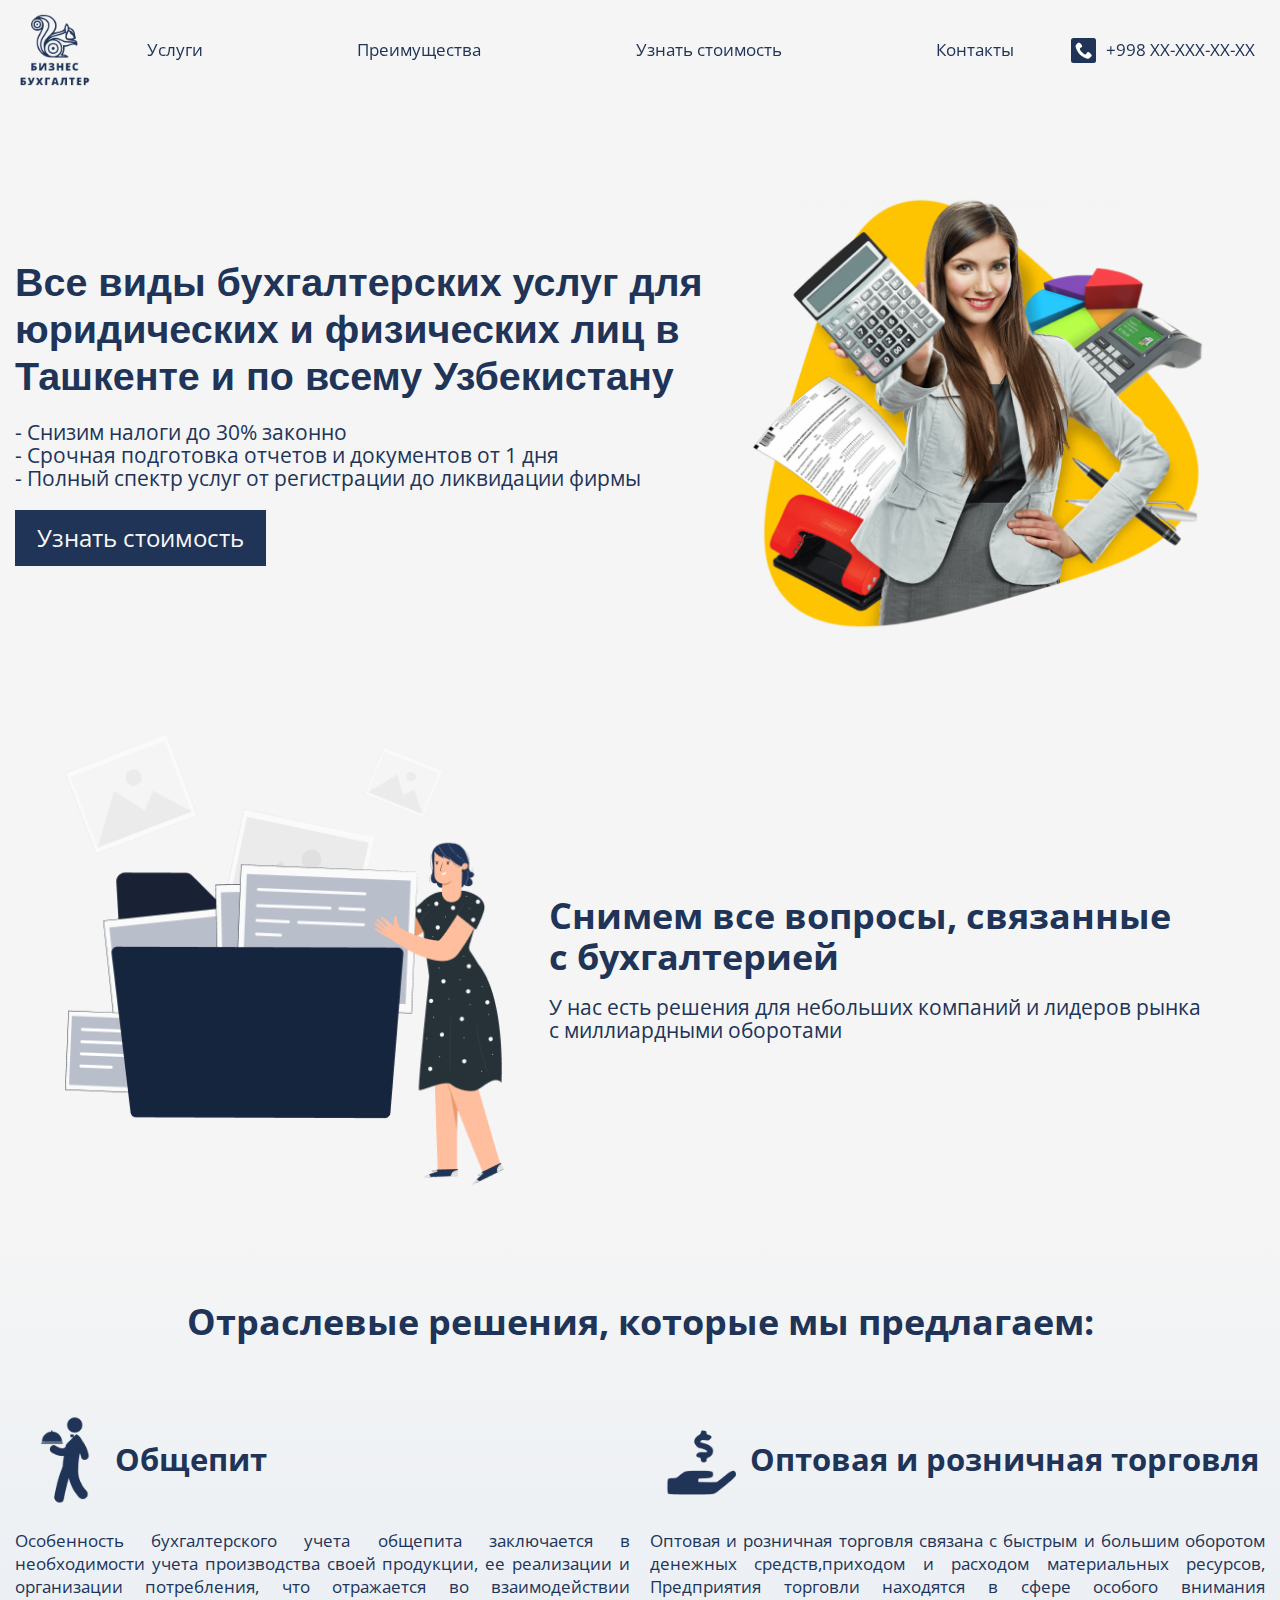
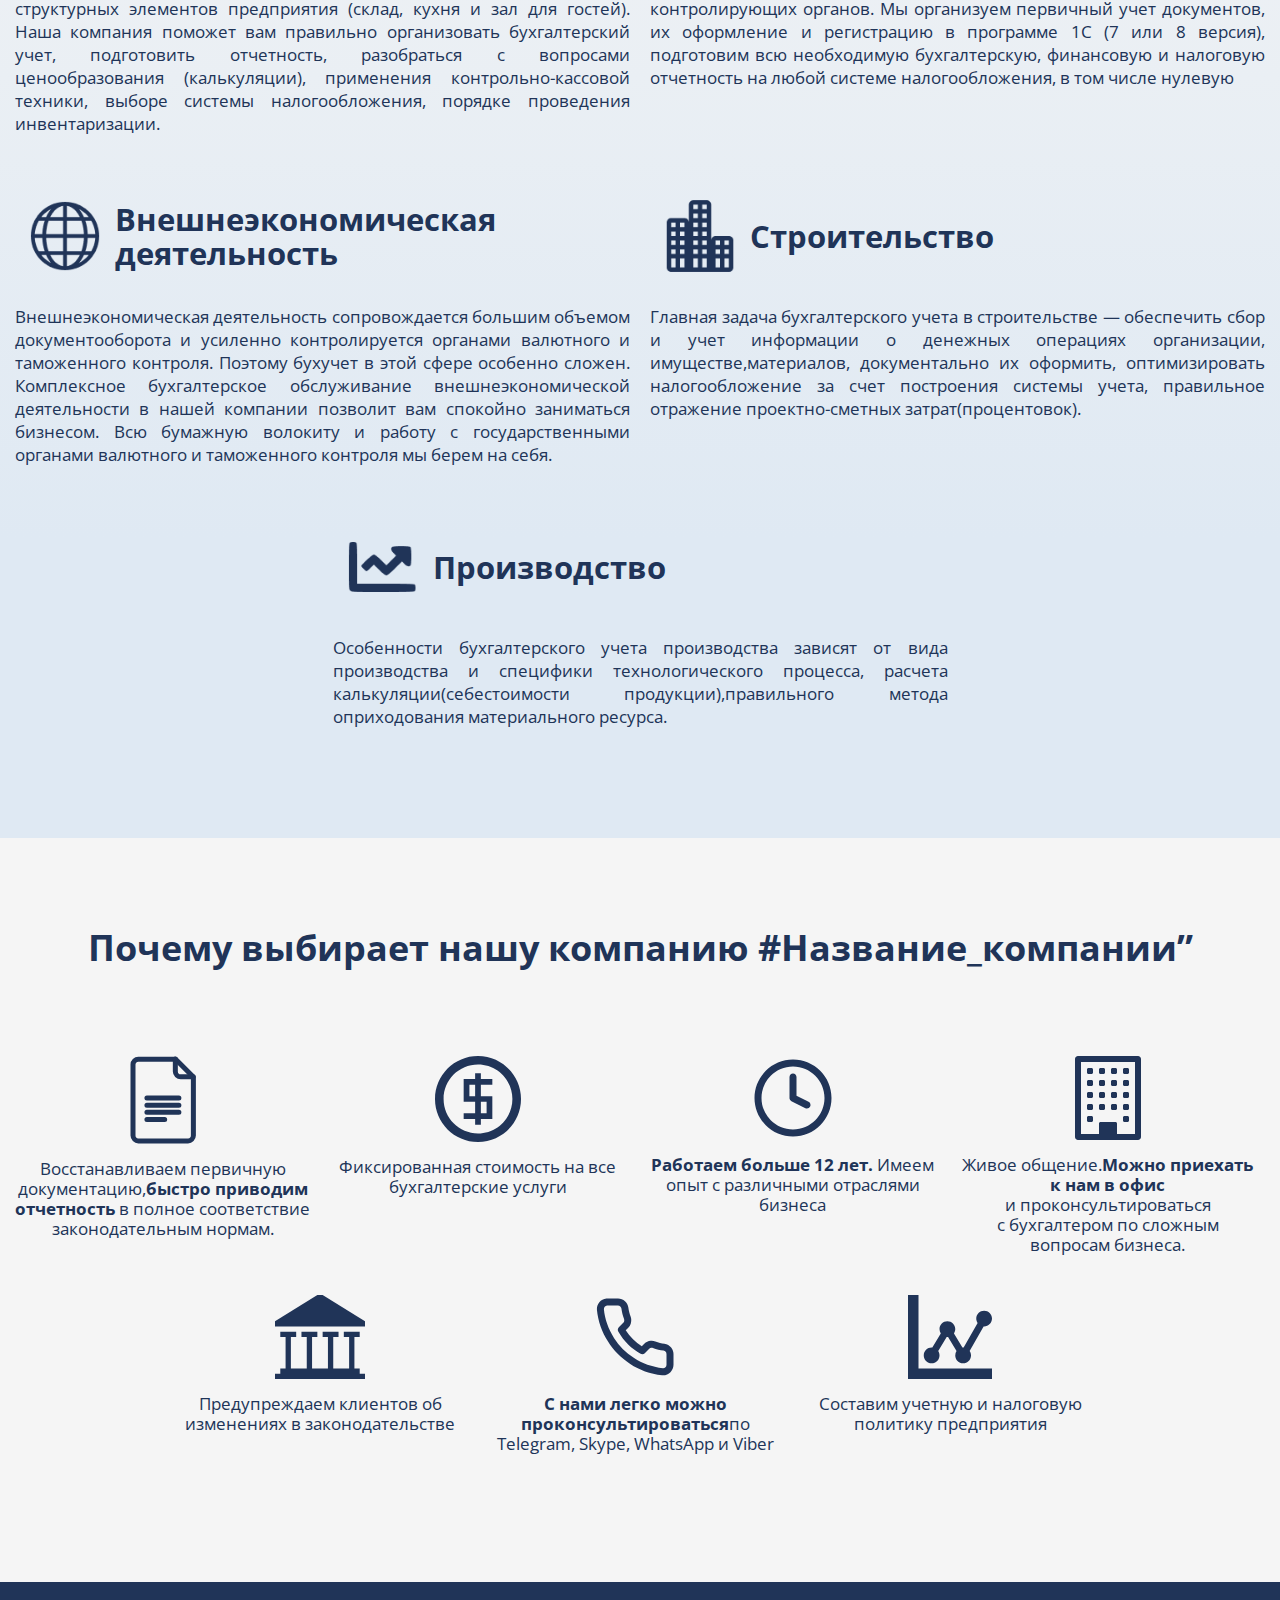
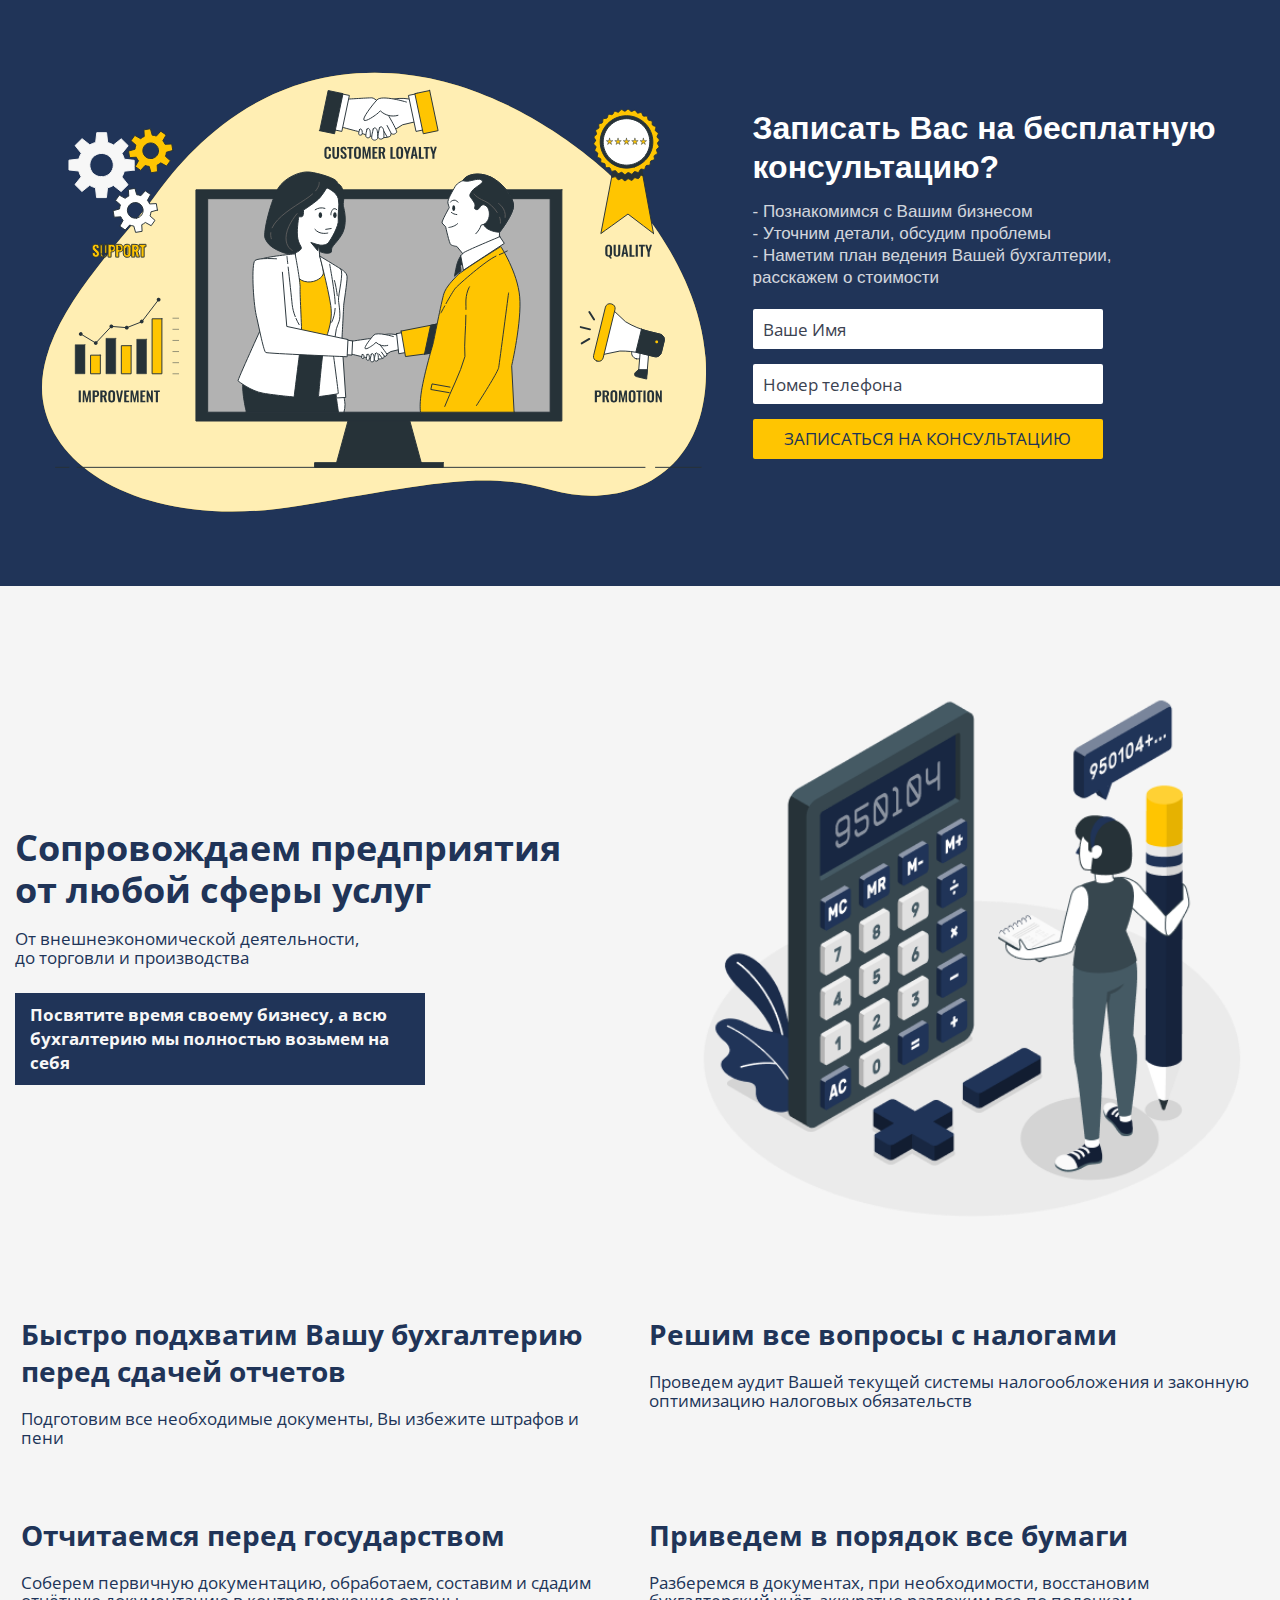
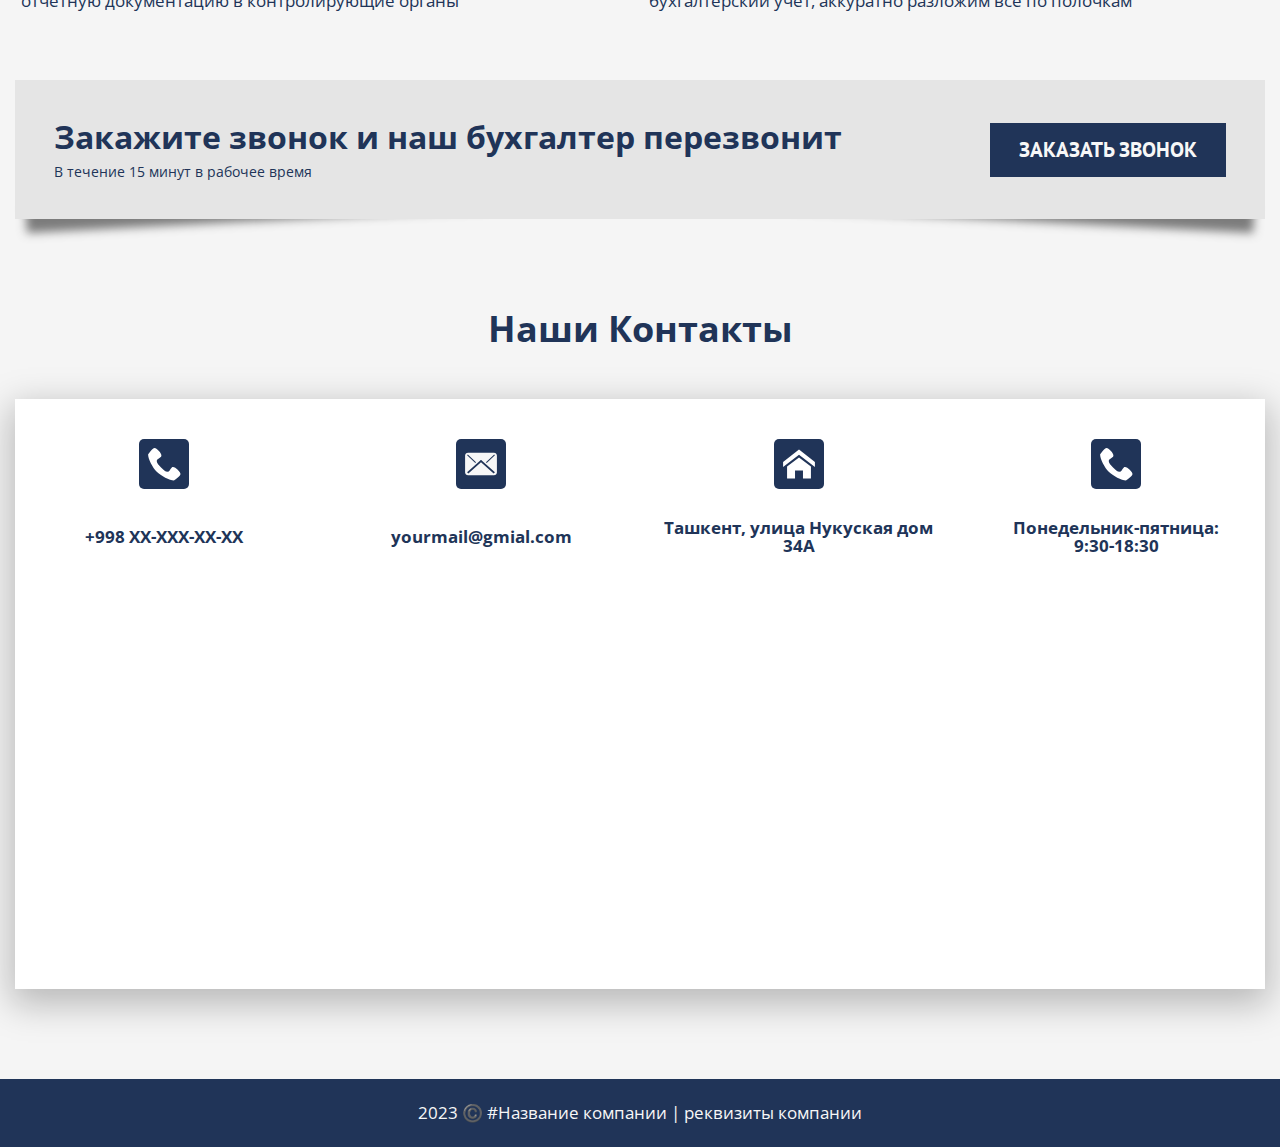
<file: index.html>
<!DOCTYPE html>
<html lang="en">
<head>
   <meta charset="UTF-8">
   <meta http-equiv="X-UA-Compatible" content="IE=edge">
   <meta name="viewport" content="width=device-width, initial-scale=1.0">
   <link rel="stylesheet" href="css/style.min.css?_v=20230107062834">
   <!-- Заголовок страницы в браузере -->
   <title>Бухгалтерский аутсорсинг</title>
   <!-- Кодировка страницы -->
   <meta http-equiv="Content-type" content="text/html;charset=UTF-8" />

   <!-- Отключает формирование ссылки у номера телефона на iOS -->
   <meta name="format-detection" content="telephone=no">
   <!-- Краткое описание страницы  -->
   <meta name="description" content="">
   <!-- Ключевые слова страницы  -->
   <meta name="keywords" content="">
   <!-- Управление доступом поисковых роботов к странице -->
   <!-- Запрет индексации страницы полностью -->
   <!--<meta name="robots" content="none">-->
   <!-- Автор страницы -->
   <meta name="Author" content="Умаров Тимур">
   <!-- Авторские права -->
   <meta name="Copyright" content="">
   <!-- Адрес автора -->
   <meta name="Address" content="">
   <!-- локализация сайта, для русскоязычного сайта ru_RU -->
   <!--<meta property="og:locale" content="ru_RU">-->
   <!-- тип контента, по умолчанию используется article -->
   <meta property="og:type" content="article">
   <!-- заголовок страницы, который будет выводится в записи социальной сети -->
   <meta property="og:title" content="">
   <!-- описание страницы -->
   <meta property="og:description" content="">
   <!-- ссылка на изображение, которое будет публиковаться в записи -->
   <meta property="og:image" content="">
   <!-- ссылка на текущую страницу -->
   <meta property="og:url" content="">
   <!-- название сайта -->
   <meta property="og:site_name" content="">
   <!-- Тип карты, по умолчанию используется summary -->
   <meta name="twitter:card" content="">
   <!-- Имя/логин автора -->
   <meta name="twitter:site" content="">
   <!-- Название страницы -->
   <meta name="twitter:title" content="">
   <!-- Описание страницы -->
   <meta name="twitter:description" content="">
   <!-- Cсылка на изображение -->
   <meta name="twitter:image" content="">
</head>

<body>
   <div class="wrapper">
      <header class="header">
   <div class="header__content _container">
      <div class="header__burger">
         <span></span>
      </div>
      <div class="header__logo _ibg">
         <picture><source srcset="img/logo.webp" type="image/webp"><img src="img/logo.png" alt=""></picture>
      </div>
      <div class="header__body">
         <nav class="header__menu">
            <ul class="header__menu-list">
               <li >
                  <a href="" class="header__menu-link _decisions-header">Услуги</a>
               </li>
               <li>
                  <a href="" class="header__menu-link _company-header">Преимущества</a>
               </li>
               <li >
                  <a href="" class="header__menu-link _consultation-header">Узнать стоимость</a>
               </li>
               <li >
                  <a href="" class="header__menu-link _contacts-header">Контакты</a>
               </li>
            </ul>
            <div class="header__menu-contacts">
               <a href="" class="header__menu-contacts__mail">
                  <img src="img/icon/mail.svg" alt="">
                  <span>yourmailaddrers@gmail.com</a></span>
               <a href="" class="header__menu-contacts__phone">
                  <img src="img/icon/phone.svg" alt="">
                  <span>+998 XX-XXX-XX-XX</span>
               </a>
            </div>
         </nav>
         <div href="" class="header__phone">
            <div class="header__phone-content">
               <img class="header__phone-image" src="img/icon/phone.svg" alt="">
               <a class="header__phone-link" href="">+998 XX-XXX-XX-XX</a>
            </div>
         </div>
      </div>
   </div>
</header>


      <main class="main">
         <section class="first">
            <div class="first__content _container">
               <div class="first__content-row">
                  <div class="first__body">
                     <h1 class="first__body-title">
                        Все виды бухгалтерских услуг
                        для юридических и физических лиц
                        в Ташкенте и по всему Узбекистану
                     </h1>
                     <ul class="first__body-subtitle">
                        <li>- Снизим налоги до 30% законно</li>
                        <li>- Срочная подготовка отчетов и документов от 1 дня</li>
                        <li>- Полный спектр услуг от регистрации до ликвидации фирмы</li>
                     </ul>
                     <a href="" class="first__body-button _to-contacts">Узнать стоимость</a>
                  </div>
                  <div class="first__image _ibg">
                     <picture><source srcset="img/first-image.webp" type="image/webp"><img src="img/first-image.png" alt=""></picture>
                  </div>
               </div>
            </div>
         </section>
         <section class="second _container">
            <div class="second__row">
               <div class="second__image _ibg">
                  <picture><source srcset="img/second-image.webp" type="image/webp"><img src="img/second-image.png" alt=""></picture>
               </div>
               <div class="second__body">
                  <h2 class="second__body-title">Снимем все вопросы,
                     связанные <div>с бухгалтерией</div></h2>
                  <p class="second__body-text">У нас есть решения для небольших компаний и лидеров рынка <br> с миллиардными оборотами</p>
               </div>
            </div>
         </section>
         <section class="decisions">
            <div class="decisions__content _container">
               <h2 class="decisions__title">Отраслевые решения, которые мы предлагаем:</h2>
               <div class="decisions__row">
                  <article class="decisions__item">
                     <div class="decisions__item-row">
                        <div class="decisions__item-image _ibg">
                           <picture><source srcset="img/theDecisions/restaurant-service.webp" type="image/webp"><img src="img/theDecisions/restaurant-service.png" alt=""></picture>
                        </div>
                        <h3 class="decisions__item-title">Общепит</h3>
                     </div>
                     <p class="decisions__item-text">Особенность бухгалтерского учета общепита заключается в необходимости учета производства своей продукции, ее реализации и организации потребления, что отражается во взаимодействии структурных элементов предприятия (склад, кухня и зал для гостей).
                        Наша компания поможет вам правильно организовать бухгалтерский учет, подготовить отчетность, разобраться с вопросами ценообразования (калькуляции), применения контрольно-кассовой техники, выборе системы налогообложения, порядке проведения инвентаризации.</p>
                  </article>
                  <article class="decisions__item">
                     <div class="decisions__item-row">
                        <div class="decisions__item-image _ibg">
                           <picture><source srcset="img/theDecisions/money-arm.webp" type="image/webp"><img src="img/theDecisions/money-arm.png" alt=""></picture>
                        </div>
                        <h3 class="decisions__item-title">Оптовая и розничная торговля</h3>
                     </div>
                     <p class="decisions__item-text">Оптовая и розничная торговля связана с быстрым и большим оборотом денежных средств,приходом и расходом материальных ресурсов, Предприятия торговли находятся в сфере особого внимания контролирующих органов.
                        Мы организуем первичный учет документов, их оформление и регистрацию в программе 1С (7 или 8 версия), подготовим всю необходимую бухгалтерскую, финансовую и налоговую отчетность на любой системе налогообложения, в том числе нулевую</p>
                  </article>
                  <article class="decisions__item">
                     <div class="decisions__item-row">
                        <div class="decisions__item-image _ibg">
                           <picture><source srcset="img/theDecisions/earth.webp" type="image/webp"><img src="img/theDecisions/earth.png" alt=""></picture>
                        </div>
                        <h3 class="decisions__item-title _big">Внешнеэкономическая деятельность</h3>
                     </div>
                     <p class="decisions__item-text">Внешнеэкономическая деятельность сопровождается большим объемом документооборота и усиленно контролируется органами валютного и таможенного контроля. Поэтому бухучет в этой сфере особенно сложен.
                        Комплексное бухгалтерское обслуживание внешнеэкономической деятельности в нашей компании позволит вам спокойно заниматься бизнесом. Всю бумажную волокиту и работу с государственными органами валютного и таможенного контроля мы берем на себя.</p>
                  </article>
                  <article class="decisions__item">
                     <div class="decisions__item-row">
                        <div class="decisions__item-image _ibg">
                           <picture><source srcset="img/theDecisions/building.webp" type="image/webp"><img src="img/theDecisions/building.png" alt=""></picture>
                        </div>
                        <h3 class="decisions__item-title">Строительство</h3>
                     </div>
                     <p class="decisions__item-text">Главная задача бухгалтерского учета в строительстве — обеспечить сбор и учет информации о денежных операциях организации, имуществе,материалов, документально их оформить, оптимизировать налогообложение за счет построения системы учета, правильное отражение проектно-сметных затрат(процентовок).</p>
                  </article>
                  <article class="decisions__item">
                     <div class="decisions__item-row">
                        <div class="decisions__item-image _ibg">
                           <picture><source srcset="img/theDecisions/improve.webp" type="image/webp"><img src="img/theDecisions/improve.png" alt=""></picture>
                        </div>
                        <h3 class="decisions__item-title">Производство</h3>
                     </div>
                     <p class="decisions__item-text">Особенности бухгалтерского учета производства зависят от вида производства и специфики технологического процесса, расчета калькуляции(себестоимости продукции),правильного метода оприходования материального ресурса.</p>
                  </article>
               </div>
            </div>
         </section>
         <section class="company _container">
            <h2 class="company__title">Почему выбирает нашу компанию #Название_компании”</h2>
            <div class="company__row">
               <article class="company__item">
                  <div class="company__item-icon">
                     <img src="img/Choise/docs.svg" alt="">
                  </div>
                  <p class="company__item-text">
                     Восстанавливаем первичную документацию,<strong>быстро приводим отчетность</strong> в полное соответствие законодательным нормам.
                  </p>
               </article>
               <article class="company__item">
                  <div class="company__item-icon">
                     <img src="img/Choise/money.svg" alt="">
                  </div>
                  <p class="company__item-text">
                     Фиксированная стоимость на все бухгалтерские услуги
                  </p>
               </article>
               <article class="company__item">
                  <div class="company__item-icon">
                     <img src="img/Choise/clock.svg" alt="">
                  </div>
                  <p class="company__item-text">
                     <strong>Работаем больше 12 лет.</strong> Имеем опыт с&nbspразличными отраслями бизнеса
                  </p>
               </article>
               <article class="company__item">
                  <div class="company__item-icon">
                     <img src="img/Choise/building.svg" alt="">
                  </div>
                  <p class="company__item-text">
                     Живое общение.<strong>Можно приехать к нам в офис</strong> и&nbspпроконсультироваться с&nbspбухгалтером по сложным вопросам бизнеса.
                  </p>
               </article>
               <article class="company__item">
                  <div class="company__item-icon">
                     <img src="img/Choise/library.svg" alt="">
                  </div>
                  <p class="company__item-text">
                     Предупреждаем клиентов об изменениях в законодательстве
                  </p>
               </article>
               <article class="company__item">
                  <div class="company__item-icon">
                     <img src="img/Choise/phone.svg" alt="">
                  </div>
                  <p class="company__item-text">
                     <strong>С нами легко можно проконсультироваться</strong>по Telegram, Skype, WhatsApp и Viber
                  </p>
               </article>
               <article class="company__item">
                  <div class="company__item-icon">
                     <img src="img/Choise/stats-dots.svg" alt="">
                  </div>
                  <p class="company__item-text">
                     Составим учетную и налоговую политику предприятия
                  </p>
               </article>
            </div>
         </section>
         <section class="consultation">
            <div class="consultation__content _container">
               <div class="consultation__row">
                  <div class="consultation__image _img">
                     <img loading="lazy" src="img/contacts-image.svg" alt="">
                  </div>
                  <div class="consultation__body">
                     <h3 class="consultation__title">Записать
                        Вас на&nbspбесплатную
                        консультацию?</h3>
                     <ul class="consultation__subtitle">
                        <li class="consultation__text">- Познакомимся с Вашим бизнесом</li>
                        <li class="consultation__text">- Уточним детали, обсудим проблемы</li>
                        <li class="consultation__text">- Наметим план ведения Вашей бухгалтерии, расскажем о стоимости</li>
                       </ul>
                     <form action="#" id="form" class="consultation__form">
                        <input type="text" class="_req" placeholder="Ваше Имя" name="name" id="">
                        <input type="tel" class="_req _tel" placeholder="Номер телефона" name="number" id="">
                        <button type="submit">ЗАПИСАТЬСЯ НА КОНСУЛЬТАЦИЮ</button>
                        <div class="result-popap"></div>
                     </form>
                  </div>
               </div>
            </div>
         </section>
         <section class="scope _container">
            <div class="scope__row">
               <div class="scope__body">
                  <h2 class="scope__title">Сопровождаем предприятия
                     от&nbspлюбой сферы услуг</h2>
                  <p class="scope__subtitle">От внешнеэкономической деятельности,
                     до&nbsp;торговли и&nbspпроизводства</p>
                  <p class="scope__text">Посвятите время своему бизнесу,
                     а&nbsp;всю бухгалтерию мы полностью
                     возьмем на себя</p>
               </div>
               <div class="scope__image _ibg">
                  <picture><source srcset="img/Calculator.webp" type="image/webp"><img src="img/Calculator.png" alt=""></picture>
               </div>
            </div>
         </section>
         <section class="benefits _container">
            <div class="benefits__row">
               <article class="benefits__item">
                  <h3 class="benefits__item-title">Быстро подхватим Вашу бухгалтерию перед сдачей отчетов</h3>
                  <p class="benefits__item-text">Подготовим все необходимые документы, Вы избежите штрафов и пени</p>
               </article>
               <article class="benefits__item">
                  <h3 class="benefits__item-title">Решим все вопросы с&nbspналогами</h3>
                  <p class="benefits__item-text">Проведем аудит Вашей текущей системы налогообложения и законную оптимизацию налоговых обязательств</p>
               </article>
               <article class="benefits__item">
                  <h3 class="benefits__item-title">Отчитаемся перед государством</h3>
                  <p class="benefits__item-text">Соберем первичную документацию, обработаем, составим и сдадим
                     отчётную документацию в контролирующие органы</p>
               </article>
               <article class="benefits__item">
                  <h3 class="benefits__item-title">Приведем в порядок все бумаги</h3>
                  <p class="benefits__item-text">Разберемся в документах, при необходимости, восстановим бухгалтерский учёт, аккуратно разложим все по полочкам</p>
               </article>
            </div>
         </section>
         <section class="order _container">
            <div class="order__content">
               <div class="order__content-body">
                  <h3 class="order__title">Закажите звонок и&nbspнаш бухгалтер перезвонит</h3>
                  <p class="order__subtitle">В течение 15 минут в рабочее время</p>
               </div>
               <div class="order__content-button _to-contacts">
                  Заказать звонок
               </div>
            </div>
         </section>
         <section class="contacts _container">
            <h2 class="contacts__title">Наши Контакты</h2>
            <div class="contacts__body">
               <div class="contacts__row">
                  <div class="contacts__item">
                     <div class="contacts__icon">
                        <img src="img/icon/phone.svg" alt="">
                     </div>
                     <a class="contacts__text">
                        <div class="contacts__text-content">
                           +998 XX-XXX-XX-XX
                        </div>
                     </a>
                  </div>
                  <div class="contacts__item">
                     <div class="contacts__icon">
                        <img src="img/icon/mail.svg" alt="">
                     </div>
                     <a class="contacts__text">
                        <div class="contacts__text-content">
                           yourmail@gmial.com
                        </div>
                     </a>
                  </div>
                  <div class="contacts__item">
                     <div class="contacts__icon">
                        <img src="img/icon/home.svg" alt="">
                     </div>   
                     <a class="contacts__text">
                        <div class="contacts__text-content">
                           Ташкент, улица Нукуская дом 34А
                        </div>
                     </a>
                  </div>
                  <div class="contacts__item">
                     <div class="contacts__icon">
                        <img src="img/icon/phone.svg" alt="">
                     </div>
                     <p class="contacts__text">
                        <div class="contacts__text-content">
                           Понедельник-пятница: <br> 9:30-18:30
                        </div>
                     </p>
                  </div>
               </div>
               <div class="contacts__map">
                  <iframe src="https://yandex.ru/map-widget/v1/?um=constructor%3A5b1cc213effada6ded86656ad33990866b3f1dcb494a842528f9fdd8636d2afc&amp;source=constructor" width="100%" height="400" frameborder="0"></iframe>
               </div>
            </div>
         </section>
      </main>
      <footer class="footer">
   <div class="footer__content _container">
      <div class="footer__text">2023 ©️ #Название компании | реквизиты компании</div>
   </div>
</footer>
   </div>
   <script src="js/app.min.js?_v=20230107062834"></script>
</body>

</html>
</file>
<file: css/style.min.css>
@charset "UTF-8";@import url('https://fonts.googleapis.com/css2?family=Open+Sans:wght@400; 500;600;700;800&display=swap&subset=cyrillic-ext');@import url(https://fonts.googleapis.com/css2?family=PT+Sans:wght@400;700&display=swap&subset=cyrillic-ext);*{padding:0;margin:0;border:0}*,:after,:before{box-sizing:border-box}:active,:focus{outline:0}a:active,a:focus{outline:0}aside,footer,header,nav{display:block}body,html{height:100%;width:100%;font-size:100%;line-height:1;font-size:14px}button,input,textarea{font-family:inherit}input::-ms-clear{display:none}button{cursor:pointer}button::-moz-focus-inner{padding:0;border:0}a,a:visited{text-decoration:none}a:hover{text-decoration:none}ul li{list-style:none}img{vertical-align:top}h1,h2,h4,h5,h6{font-size:inherit;font-weight:inherit}._ibg{background-position:center;background-size:cover;background-repeat:no-repeat;position:relative}._ibg img{width:0;height:0;position:absolute;top:0;left:0;opacity:0;visibility:hidden}._img{position:relative}._img img{position:absolute;top:0;left:0;width:100%;height:100%;-o-object-fit:cover;object-fit:cover}:root{--main-bg-color:rgba(247, 247, 247, 1);--color-blue:#203458;--color-yellow:#FFC501;--color-gray:#3B4251}.wrapper{max-width:100vw;overflow:hidden;min-height:100%;display:flex;flex-direction:column;padding-top:100px}._container{max-width:1300px;margin:0 auto;padding:0 15px}.main{flex:1 1 auto}*{font-family:"Open Sans",Arial,Helvetica,sans-serif;color:var(--color-blue);line-height:110%}body{background-color:#f5f5f5;color:var(--color-blue)}h2{font-weight:700;font-size:36px;line-height:115%}.header{padding:15px 0;position:fixed;z-index:50;top:0;left:0;width:100%;height:100px;font-size:17px;transition:all .4s ease 0s;display:flex;align-items:center;justify-content:flex-start}.header__content{flex:0 0 100%;display:flex}.header__logo{flex:0 1 150px;background-size:contain;margin-right:15px;min-height:80px;background-position:left}.header__menu{display:flex;padding:0 10px;flex:1 1 100%;height:100%}.header__menu-contacts{display:flex}.header__menu-contacts__mail,.header__menu-contacts__phone{display:flex;align-items:center}.header__menu-contacts__mail>img,.header__menu-contacts__phone>img{max-width:25px;max-height:25px;margin-right:10px}.header__menu-contacts__mail{display:none}.header__phone{position:relative;display:flex;align-items:center;min-width:25px}.header__phone .header__phone-content{height:60px;position:absolute;padding:0 15px;right:0;display:flex;align-items:center;background-color:#fff}.header__phone .header__phone-image{height:25px}.header__phone .header__phone-link{transition:width .3s ease 0s;width:0;overflow:hidden;white-space:nowrap}.header__phone .header__phone-link._show{padding:0 5px;width:160px}.header__burger{flex:0 0 30px;position:relative;width:30px;height:18px;cursor:pointer}.header__burger span,.header__burger::after,.header__burger::before{content:"";position:absolute;width:100%;height:2px;left:0;transition:all .4s ease 0s;background-color:var(--color-blue)}.header__burger::before{top:0}.header__burger span{top:50%;margin:-1px 0 0 0}.header__burger::after{bottom:0}.header__burger._active::before{transform:translate(0,8px) rotate(45deg)}.header__burger._active span{transform:scaleX(0)}.header__burger._active::after{transform:translate(0,-8px) rotate(-45deg)}.first__body-title{font-weight:700;font-size:32px;line-height:1.2em;font-family:Arial;margin-bottom:.5em}.first__body-subtitle{font-size:21px;margin-bottom:20px;line-height:1.15em}.first__body-button{display:inline-block;font-size:24px;color:var(--main-bg-color);background-color:var(--color-blue);padding:15px 22px}.first__image{flex-grow:0;flex-shrink:0;background-size:contain;padding-top:50%}.second__row{display:flex;align-items:center}.second__image{flex-grow:0;flex-shrink:0;flex-basis:534px;padding-top:39%;background-size:contain}.second__body{flex:1 1 auto}.second__body-title{margin-bottom:20px}.second__body-text{font-size:21px}.decisions{padding-top:90px;background:linear-gradient(180deg,rgba(255,255,255,0) 0,#dfe9f3 75.52%);padding-bottom:60px;margin-bottom:90px}.decisions__title{text-align:center;margin-bottom:68px}.decisions__item{flex:0 1 calc(50% - 10px);margin-bottom:50px;font-size:17px}.decisions__item-row{display:flex;align-items:center;margin-bottom:20px}.decisions__item-image{flex:0 0 120px;padding-top:120px}.decisions__item-title{font-size:32px}.decisions__item-text{line-height:135%}.company{margin-bottom:90px}.company__title{text-align:center;margin-bottom:90px}.company__row{display:flex;justify-content:center;flex-wrap:wrap}.company__item{flex:0 0 25%;display:flex;flex-direction:column;align-items:center;margin-bottom:40px;padding:0 10px}.company__item-icon{margin-bottom:15px}.company__item-text{font-size:17px;line-height:20px}.scope{margin-bottom:80px}.scope__row{display:flex;align-items:stretch}.scope__title{margin-bottom:20px}.scope__subtitle{margin-bottom:25px;font-size:17px;max-width:400px}.scope__text{background-color:var(--color-blue);color:var(--main-bg-color);font-size:21px;padding:15px 20px;line-height:24px;font-weight:700;max-width:410px}.scope__image{flex:0 0 585px;padding-top:45%;background-size:contain}.benefits__item{margin-bottom:70px}.benefits__item-title{font-weight:700;font-size:28px;line-height:37px;margin-bottom:20px}.benefits__item-text{font-size:17px}.consultation{padding-top:65px;padding-bottom:65px;margin-bottom:90px;background-color:var(--color-blue)}.consultation__row{display:flex;align-items:center}.consultation__image{flex:0 0 57%;padding-top:38%}.consultation__image img{-o-object-fit:contain;object-fit:contain}.consultation__body{padding-left:25px}.consultation__title{color:#fff;font-weight:900;font-size:36px;line-height:121.52%;margin-bottom:15px;font-family:Arial}.consultation__subtitle{margin-bottom:20px;max-width:360px}.consultation__text{font-family:Arial;color:#fff;opacity:.8;font-size:17px;line-height:22px}.consultation__form{display:flex;flex-direction:column;width:350px}.consultation__form input{background-color:#fff;border-radius:2px;font-size:17px;height:40px;padding:15px 10px;margin-bottom:15px;line-height:20px}.consultation__form input::-moz-placeholder{color:var(--color-gray)}.consultation__form input::placeholder{color:var(--color-gray)}.consultation__form button{background-color:var(--color-yellow);color:var(--color-blue);font-size:17px;line-height:40px;word-wrap:none;text-align:center;height:40px;transition:all .4 ease 0s;border-radius:2px}.order{margin-bottom:90px}.order__content{background-color:#e5e5e5;padding:40px;position:relative;display:flex;align-items:center}.order__content::after,.order__content::before{position:absolute;bottom:15px;left:10px;z-index:-1;height:20%;max-height:100px;max-width:460px;width:60%;content:"";opacity:.7;box-shadow:0 17px 10px rgba(0,0,0,.7);transform:rotate(-3deg)}.order__content::after{left:auto;right:10px;transform:rotate(3deg)}.order__content-body{flex:1 1 auto}.order__title{font-size:32px;margin-bottom:.3em}.order__content-button{background-color:var(--color-blue);color:var(--main-bg-color);font-family:"PT Sans";font-style:normal;font-weight:700;font-size:21px;padding:.75em 1.375em;text-transform:uppercase;white-space:nowrap;margin-left:5px}.contacts__title{text-align:center;margin-bottom:50px}.contacts__body{box-shadow:0 11px 34px 4px rgba(0,0,0,.25);background-color:#fff}.contacts__row{display:flex;align-items:stretch;-moz-column-gap:20px;column-gap:20px}.contacts__item{padding:40px 10px 30px 10px;flex:0 1 25%;display:flex;align-items:center;flex-direction:column}.contacts__icon{margin-bottom:30px}.contacts__text{flex:1 1 100%;display:flex;align-items:center;justify-content:center}.contacts__text-content{text-align:center;font-size:17px;font-weight:700}.footer{margin-top:90px;padding:25px 0;background-color:var(--color-blue)}.footer__text{text-align:center;color:var(--main-bg-color);font-size:17px}@media (min-width:550px){.company__row{margin:0 0 0 -10px}.company__item-text{text-align:center}}@media (min-width:767.98px){.decisions__item-text{text-align:justify}.benefits__row{margin-left:-6.25px;display:flex;flex-wrap:wrap}.benefits__item{padding:0 12.5px;flex:0 0 50%}}@media (min-width:991.98px){.header._resize{background-color:#fff;top:-100px}.header._show{top:0}.header__body{display:flex;flex-direction:column;flex:1 1 auto}.header__menu-list{display:flex;align-items:center;justify-content:space-between;flex:1 1 auto}.header__menu-list li{position:relative;display:flex;align-items:center;justify-content:space-around;flex-direction:column;height:100%}.header__menu-list li:hover::after,.header__menu-list li:hover::before{width:100%}.header__menu-list li::after,.header__menu-list li::before{content:"";transition:all .2s linear 0s;width:0%;height:2px;background-color:var(--color-blue)}.header__menu-list li::before{top:0}.header__menu-list li::after{bottom:0}.header__menu-link{position:relative;margin:0 7px}.header__menu-contacts{margin-left:50px}.header__phone{display:none}.header__burger{display:none}.first__content-row{display:flex;align-items:center}.first__body-title{font-size:40px}.first__image{flex-basis:529px}.decisions__row{display:flex;flex-wrap:wrap;justify-content:center;-moz-column-gap:20px;column-gap:20px}.scope__body{display:flex;flex-direction:column;justify-content:center;align-items:flex-start}}@media (min-width:1300px){.header__logo{margin-right:30px}.header__menu-contacts{margin-left:110px}}@media (max-width:1300px){.header__logo{flex:0 1 100px}.decisions{padding-top:calc(25px + 65 * ((100vw - 320px)/ 980))}.decisions{padding-bottom:calc(15px + 45 * ((100vw - 320px)/ 980))}.decisions{margin-bottom:calc(30px + 60 * ((100vw - 320px)/ 980))}.decisions__title{margin-bottom:calc(20px + 48 * ((100vw - 320px)/ 980))}.decisions__item-image{padding-top:100px;flex:0 0 100px}.company{margin-bottom:calc(40px + 50 * ((100vw - 320px)/ 980))}.company__title{margin-bottom:calc(20px + 70 * ((100vw - 320px)/ 980))}.company__item{margin-bottom:calc(15px + 25 * ((100vw - 320px)/ 980))}.scope{margin-bottom:calc(30px + 50 * ((100vw - 320px)/ 980))}.scope__text{font-size:17px;padding:10px 15px}.benefits__item{margin-bottom:calc(30px + 40 * ((100vw - 320px)/ 980))}.consultation{padding-top:calc(30px + 35 * ((100vw - 320px)/ 980))}.consultation{padding-bottom:calc(30px + 35 * ((100vw - 320px)/ 980))}.consultation{margin-bottom:calc(30px + 60 * ((100vw - 320px)/ 980))}.consultation__title{font-size:32px}.order{margin-bottom:calc(35px + 55 * ((100vw - 320px)/ 980))}.order__content{padding:calc(15px + 25 * ((100vw - 320px)/ 980))}.order__title{font-size:calc(21px + 11 * ((100vw - 320px)/ 980))}.order__content-button{font-size:calc(17px + 4 * ((100vw - 320px)/ 980))}.contacts__title{margin-bottom:calc(15px + 35 * ((100vw - 320px)/ 980))}}@media (max-width:991.98px){.wrapper{padding-top:70px}.header{background-color:#fff;height:70px;padding:5px 0}.header._resize{background-color:#fff;top:-70px}.header._show{top:0}.header__content{display:flex;align-items:center;justify-content:space-between}.header__logo{flex:0 0 150px;transform:translate(-10px,0);min-height:60px;margin-right:0;background-position:center}.header__menu{display:block;position:absolute;top:69px;left:0;width:100%;height:auto;background-color:#fff;padding:15px 15px;transition:all .4s ease 0s;visibility:hidden;opacity:0}.header__menu._active{visibility:visible;opacity:1}.header__menu-list li{margin-bottom:24px}.header__menu-link{font-size:21px;line-height:26px}.header__menu-contacts__phone{display:none}.first__content{padding-top:60px}.first__body{padding-bottom:30px}.first__body-subtitle{font-size:17px}.first__body-button{font-size:21px;padding:12px 15px}.first__image{width:100%;padding-top:50%}.second__image{flex-basis:400px}.second__body-title{font-size:26px;margin-bottom:10px}.second__body-title div{display:inline}.second__body-text{font-size:17px}.decisions__title{font-size:26px}.decisions__item-title{font-size:21px}.company__item{flex:0 0 33.3%}.scope__row{flex-direction:column;align-items:center}.scope__body{width:100%}.scope__title{font-size:28px}.scope__image{width:70%}.benefits__item-title{font-size:26px;line-height:34px}.consultation__row{flex-direction:column-reverse}.consultation__image{width:100%;flex:0 0 500px}.consultation__body{margin-bottom:20px;padding-left:0}.consultation__form{width:100%}.contacts__title{font-size:26px}}@media (max-width:991.98px) and (max-width:1300px){.first__content{padding-top:calc(20px + 40 * ((100vw - 320px)/ 980))}}@media (max-width:767.98px){.first__body-title{font-size:26px}.first__image{padding-top:60%}.second__row{padding-top:40px;flex-direction:column-reverse;align-items:flex-start}.second__image{flex-basis:400px;width:100%}.decisions__title{text-align:left}.decisions__item{margin-bottom:25px}.decisions__item-row{margin-bottom:5px;transform:translate(-15px,0)}.decisions__item-image{background-position:left;padding-top:90px}.company__title{font-size:26px}.company__item{flex:0 0 50%}.scope__title{margin-bottom:15px}.scope__subtitle{margin-bottom:15px}.scope__image{width:100%;flex:0 0 auto;padding-top:100%}.benefits__item-title{font-size:24px;line-height:28px}.consultation__image{flex:0 1 auto;padding-top:70%}.order__content{flex-direction:column;text-align:center}.order__content-button{margin:15px 0 0 0;display:inline-block}.contacts__row{flex-wrap:wrap}.contacts__item{flex:0 1 calc(50% - 20px);padding:25px 5px 20px 5px}.footer{padding:15px 0}}@media (max-width:550px){.first__image{padding-top:100%}.company__item{flex:0 0 100%;flex-direction:row;margin-bottom:20 px;padding:0 0}.company__item-icon{margin-bottom:0;margin-right:20px;flex:0 0 60px;height:60px;text-align:center}.company__item-icon>img{max-width:100%;max-height:100%}.contacts__body{margin:0 -15px}.contacts__row{-moz-column-gap:0;column-gap:0}.contacts__item{flex:0 1 100%;position:relative}.contacts__item:not(:last-child)::before{content:"";position:absolute;height:1px;width:80%;bottom:0;left:50%;transform:translate(-50%,0);background-color:var(--color-gray);opacity:.4}.contacts__icon{margin-bottom:25px}.contacts__icon img{width:40px;height:40px}.contacts__text-content{font-size:17px}}@media (max-width:400px){.company__item-icon{flex:0 0 50px}.company__item-text{font-size:16px}}@media (min-width:991.98px) and (max-width:1300px){.first__body-title{font-size:calc(15px + 25 * ((100vw - 320px)/ 980))}.first__image{flex-basis:calc(50px + 479 * ((100vw - 320px)/ 980))}}@media (max-width:1300px) and (min-width:992.98px){.decisions__item-title{font-size:calc(24px + 8 * ((100vw - 992.98px)/ 307.02))}}
</file>
